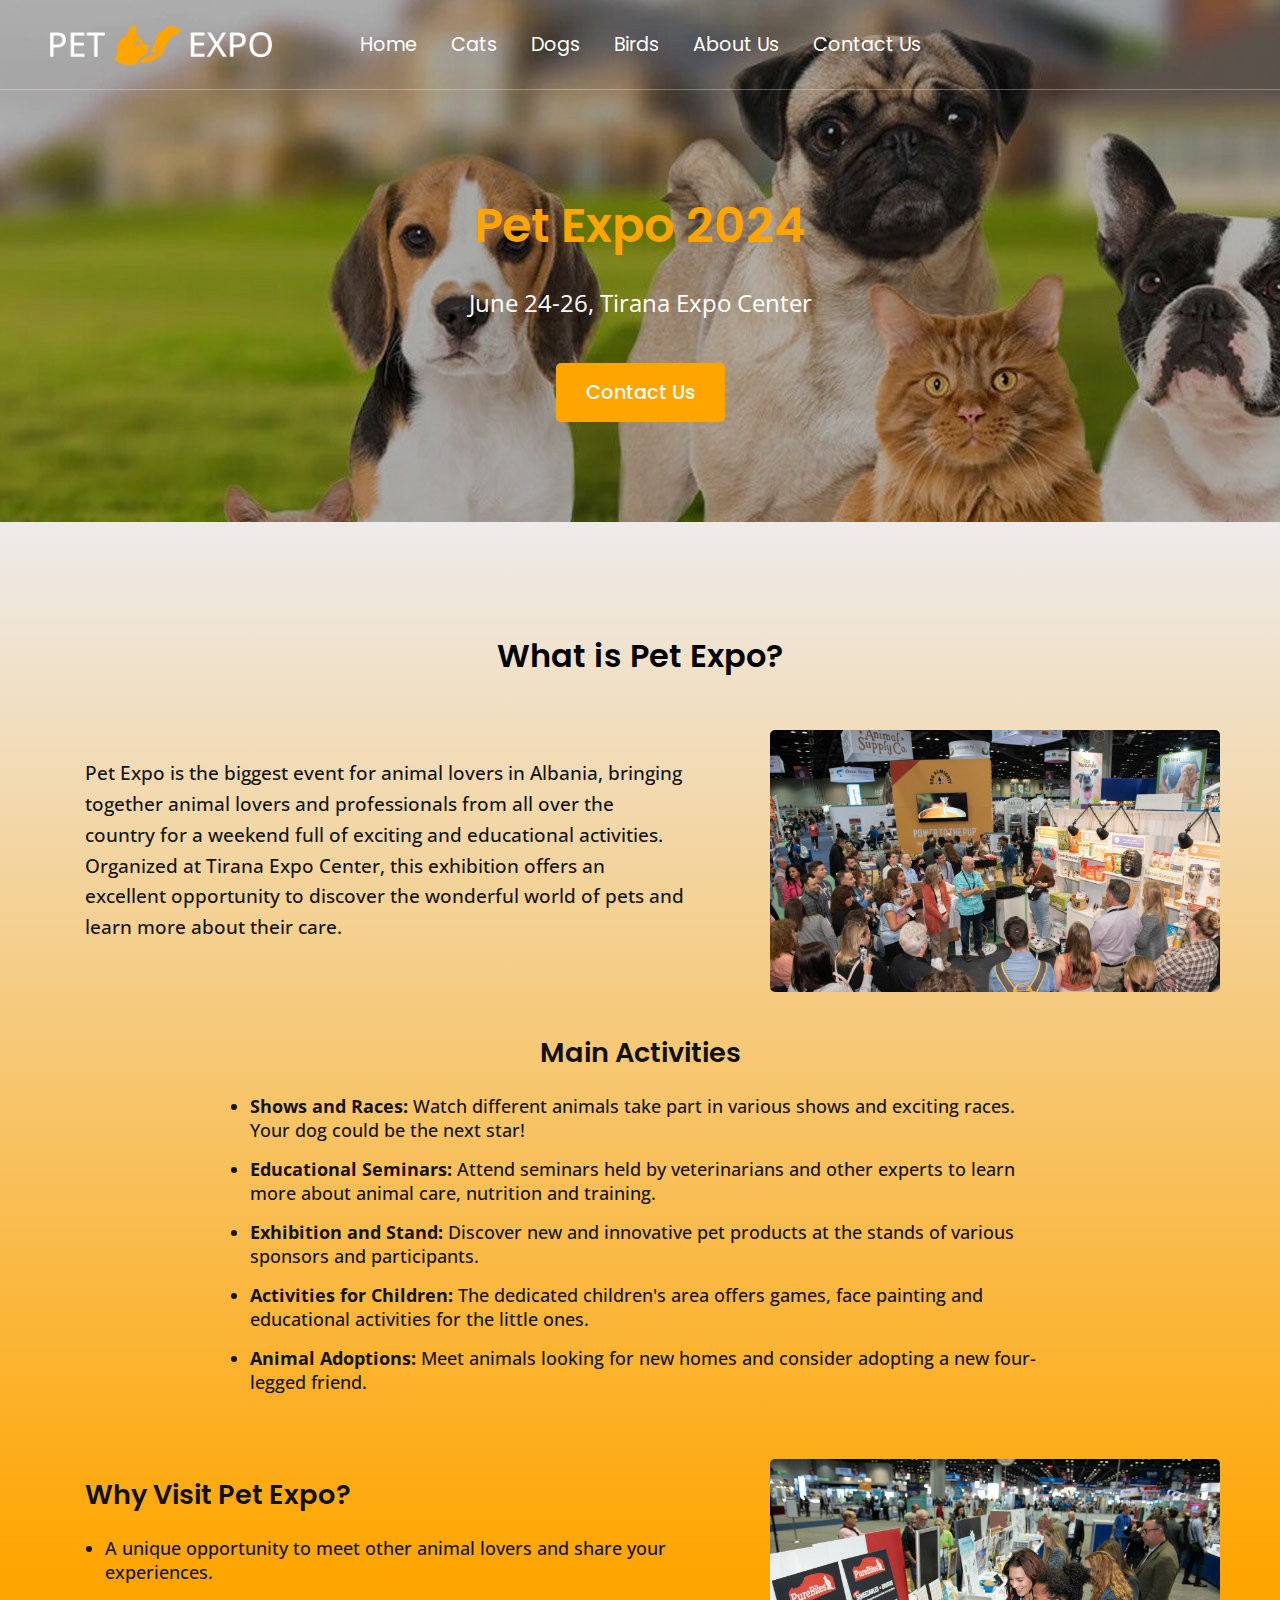
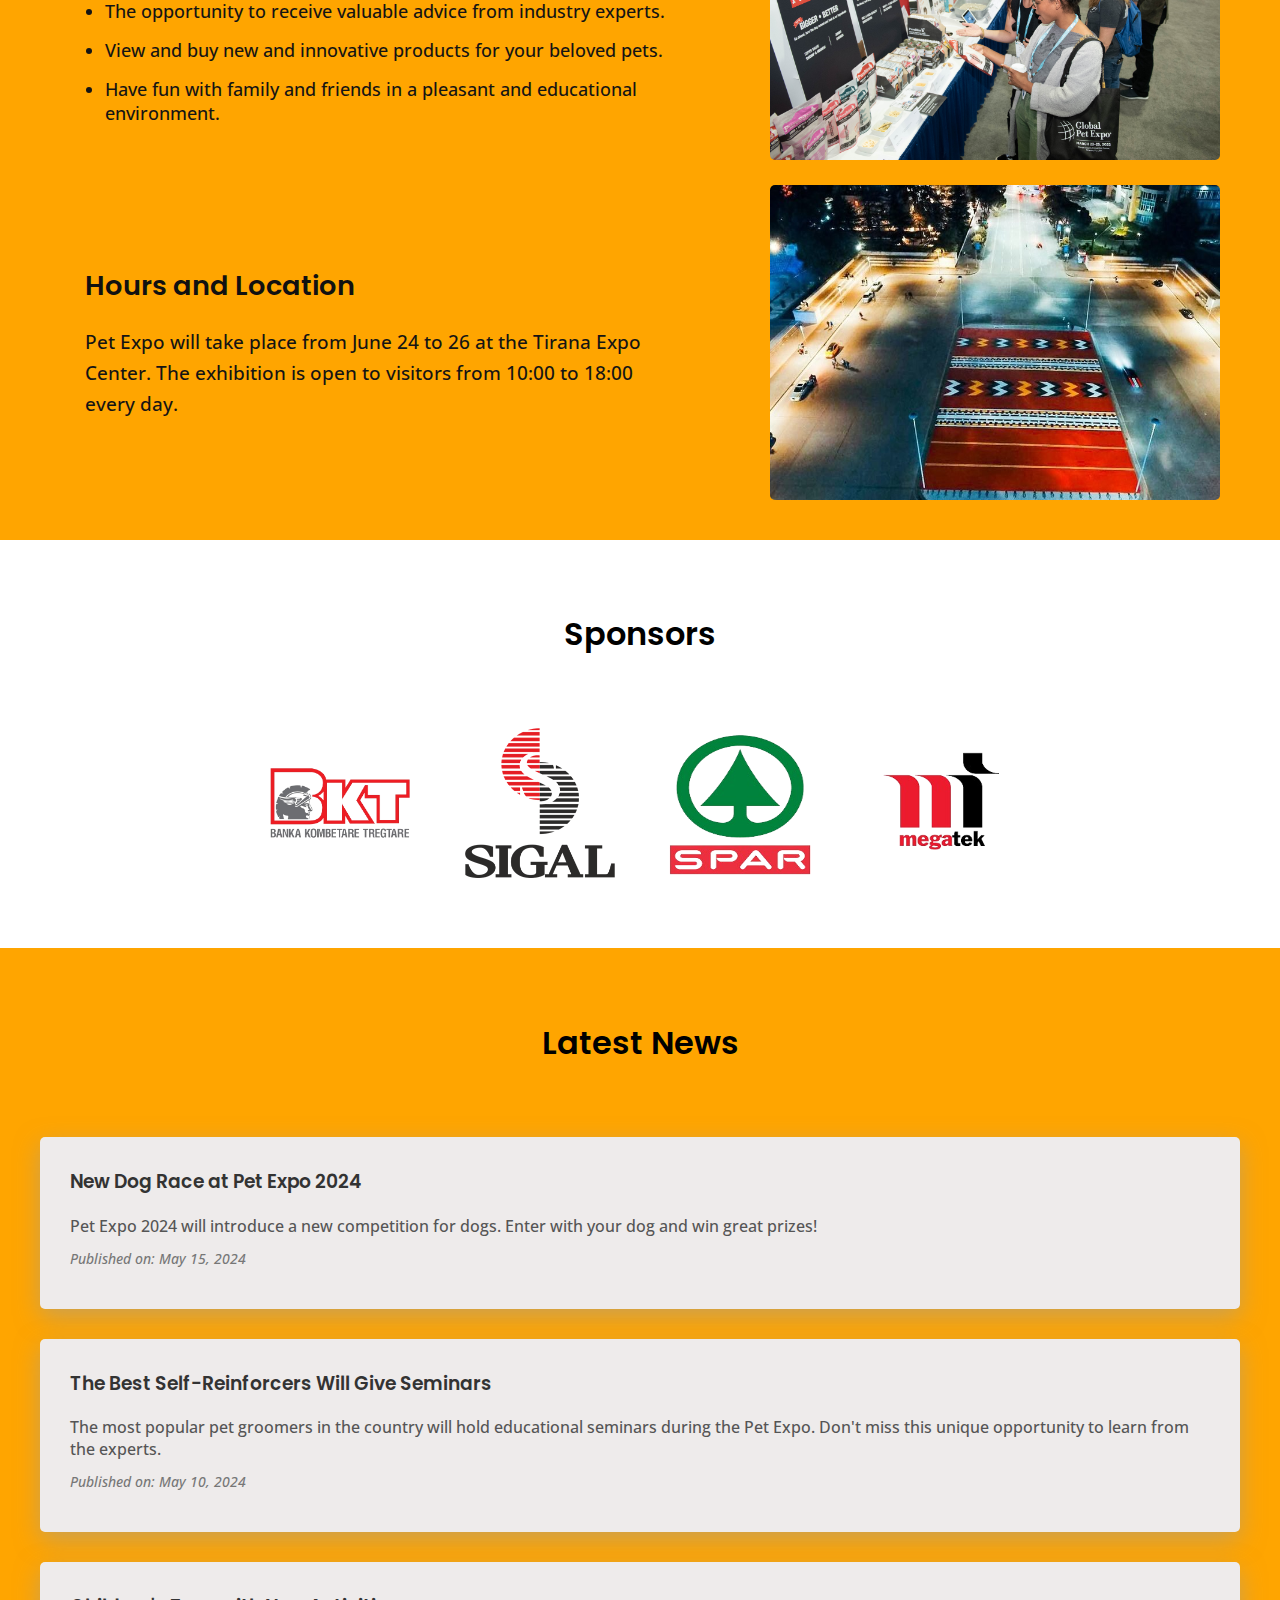
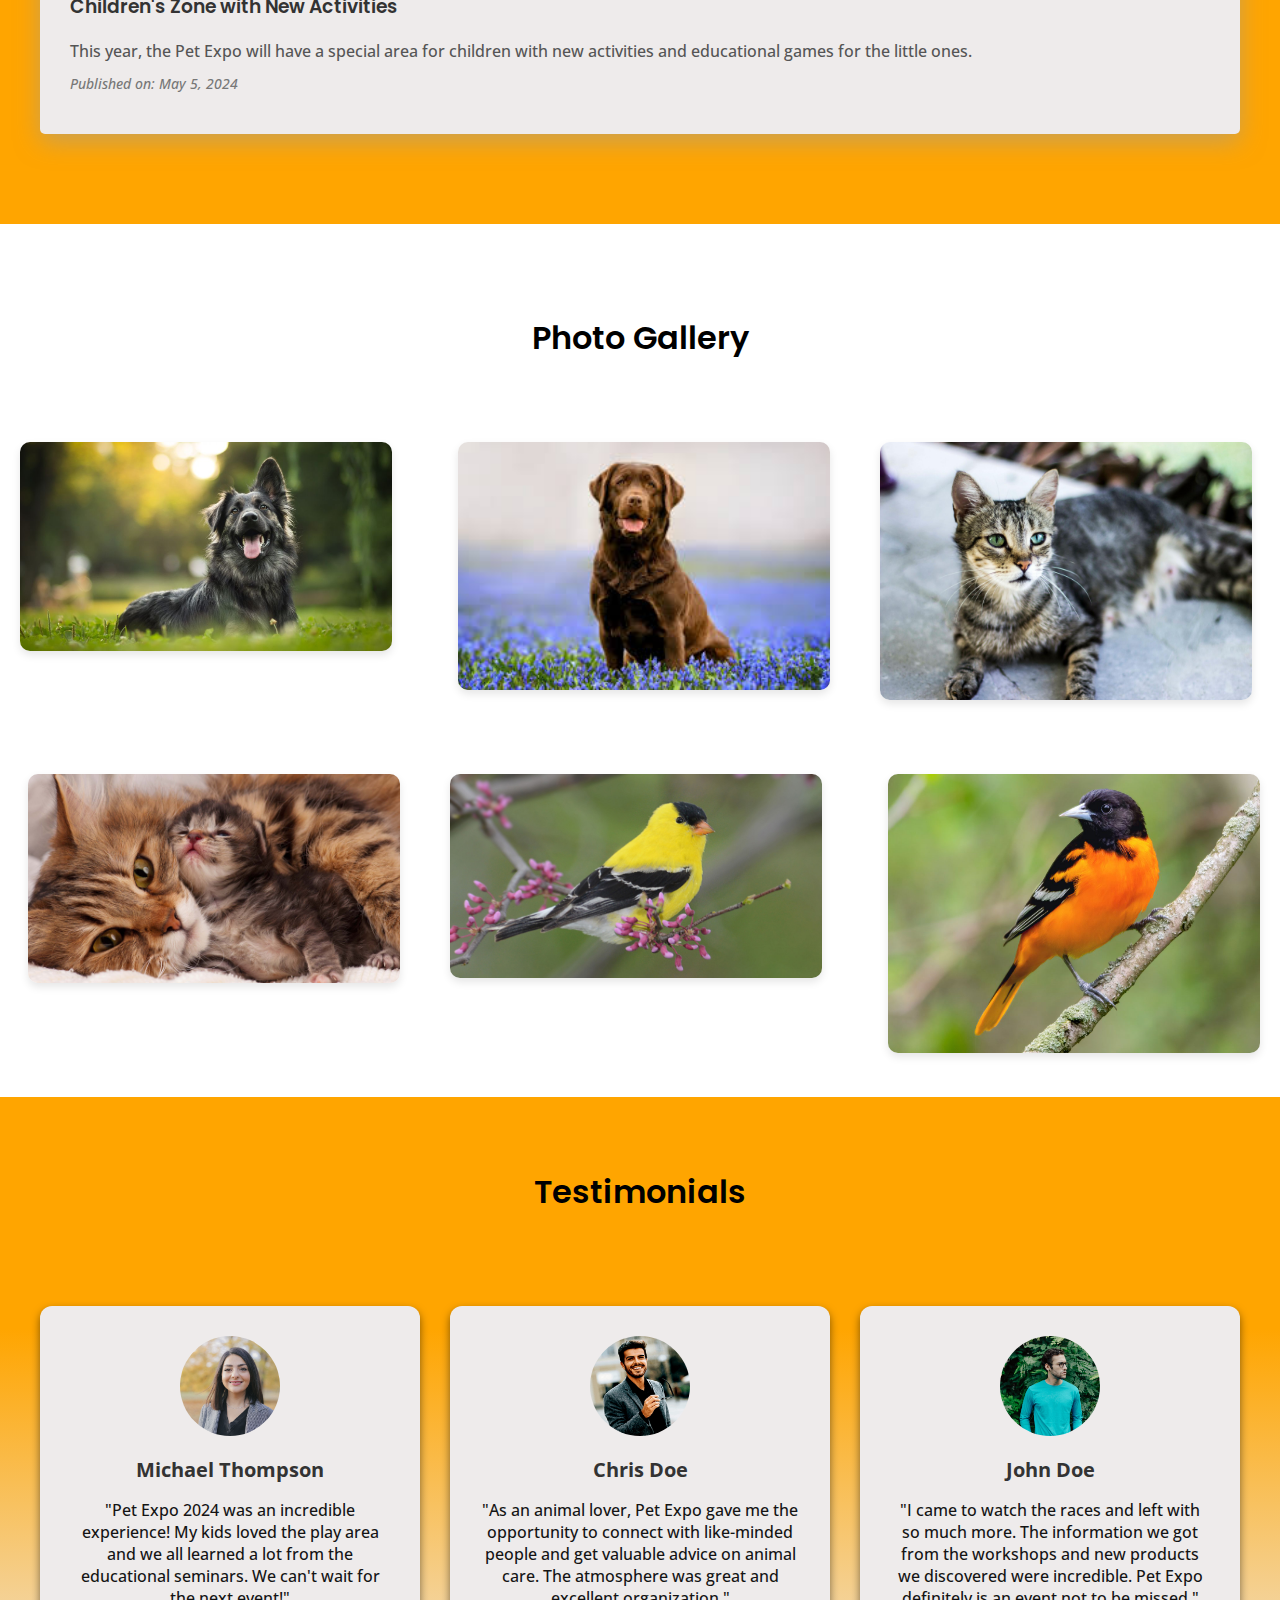
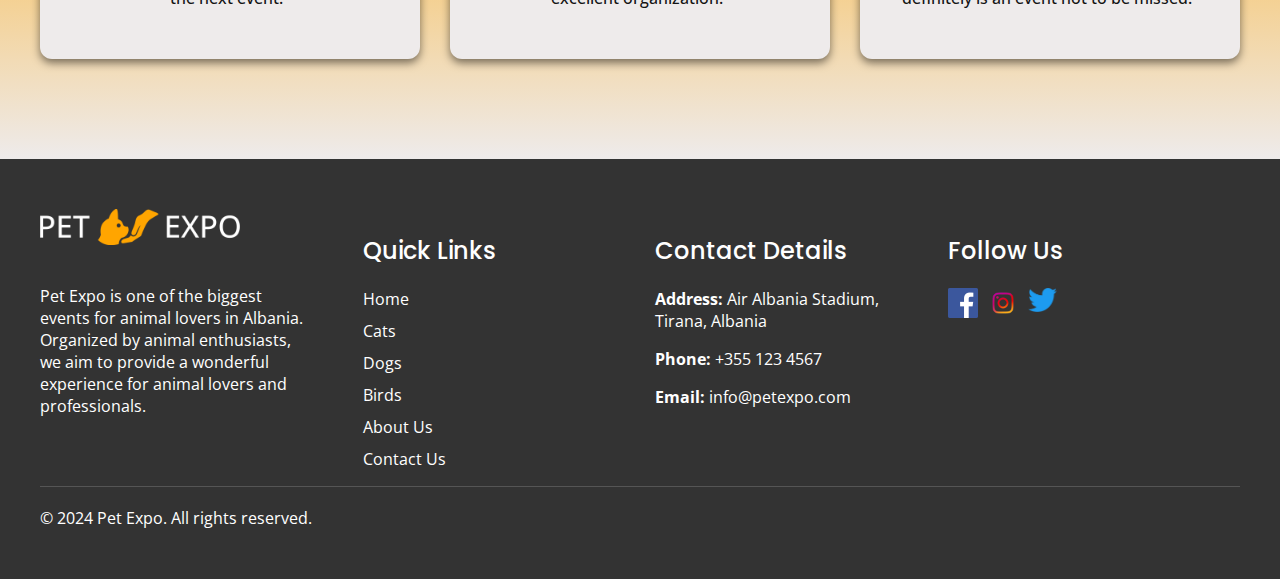
<file: Projekt Euxhes_Fetahu/index.html>
<!DOCTYPE html>
<html lang="en">
<head>
    <meta charset="UTF-8">
    <meta name="viewport" content="width=device-width, initial-scale=1.0">
    <title>Pet Expo 2024</title>
    <link rel="stylesheet" href="styles.css">

    <link rel="preconnect" href="https://fonts.googleapis.com">
<link rel="preconnect" href="https://fonts.gstatic.com" crossorigin>
<link href="https://fonts.googleapis.com/css2?family=Open+Sans:ital,wght@0,300..800;1,300..800&display=swap" rel="stylesheet">

<link rel="preconnect" href="https://fonts.googleapis.com">
<link rel="preconnect" href="https://fonts.gstatic.com" crossorigin>
<link href="https://fonts.googleapis.com/css2?family=Open+Sans:ital,wght@0,300..800;1,300..800&family=Poppins:ital,wght@0,100;0,200;0,300;0,400;0,500;0,600;0,700;0,800;0,900;1,100;1,200;1,300;1,400;1,500;1,600;1,700;1,800;1,900&display=swap" rel="stylesheet">
</head>
<body>
    <header>
      <div class="hija">
        <nav>
            <img src="images\logo.png" alt="Pet Expo Logo" class="logo">
            <ul>
                <li><a href="index.html">Home</a></li>
                <li><a href="cats.html">Cats</a></li>
                <li><a href="dogs.html">Dogs</a></li>
                <li><a href="birds.html">Birds</a></li>
                <li><a href="about us.html">About Us</a></li>
                <li><a href="contact us.html">Contact Us</a></li>
            </ul>
        </nav>
        <div class="banner">
            <h1>Pet Expo 2024</h1>
            <p>June 24-26, Tirana Expo Center</p>
            <a href="contact us.html" class="cta-button">Contact Us</a>
        </div>
      </div>
    </header>
  
    <main id="home">
        <section class="about" id="about">
            <h2>What is Pet Expo?</h2>
            <div class="content">
                <div class="text">
                    <p>Pet Expo is the biggest event for animal lovers in Albania, bringing together animal lovers and professionals 
                        from all over the country for a weekend full of exciting and educational activities. 
                        Organized at Tirana Expo Center, this exhibition offers an excellent opportunity 
                        to discover the wonderful world of pets and learn more about their care.</p>
                </div>
                <img src="images\pet expo.jpg" alt="Pet Expo Image">
            </div>
        
            <h3>Main Activities</h3>
            <ul>
                <li><strong>Shows and Races:</strong> Watch different animals take part in various shows and exciting races. Your dog could be the next star!</li>
                <li><strong>Educational Seminars:</strong> Attend seminars held by veterinarians and other experts to learn more about animal care, nutrition and training.</li>
                <li><strong>Exhibition and Stand:</strong> Discover new and innovative pet products at the stands of various sponsors and participants.</li>
                <li><strong>Activities for Children:</strong> The dedicated children's area offers games, face painting and educational activities for the little ones.</li>
                <li><strong>Animal Adoptions:</strong> Meet animals looking for new homes and consider adopting a new four-legged friend.</li>
            </ul>
            
            <div class="content">
                <div class="text">
                    <h3>Why Visit Pet Expo?</h3>
                    <ul>
                        <li>A unique opportunity to meet other animal lovers and share your experiences.</li>
                        <li>The opportunity to receive valuable advice from industry experts.</li>
                        <li>View and buy new and innovative products for your beloved pets.</li>
                        <li>Have fun with family and friends in a pleasant and educational environment.</li>
                    </ul>
                </div>
                <img src="images\pet expo visit.jpg" alt="Pet Expo Image">
            </div>
        
            <div class="content">
                <div class="text">
                    <h3>Hours and Location</h3>
                    <p>Pet Expo will take place from June 24 to 26 at the Tirana Expo Center. The exhibition is open to visitors from 10:00 to 18:00 every day.</p>
                </div>
                <img src="images\vendodhja.jpg" alt="Pet Expo Image">
            </div>
        </section>
        
    
        <section class="sponsors">
            <h2>Sponsors</h2>
            <div class="sponsor-logos">
                <img src="images\bkt.png" alt="Sponsor 1">
                <img src="images\sigal.png" alt="Sponsor 2">
                <img src="images\spar.png" alt="Sponsor 3">
                <img src="images\megatek.png" alt="Sponsor 4">
              </div>
            </div>
        </section>
        <section class="news">
          <h2>Latest News</h2>
          <ul>
              <li>
                  <h3>New Dog Race at Pet Expo 2024</h3>
                  <p>Pet Expo 2024 will introduce a new competition for dogs. Enter with your dog and win great prizes!</p>
                  <p><em>Published on: May 15, 2024</em></p>
              </li>
              <li>
                  <h3>The Best Self-Reinforcers Will Give Seminars</h3>
                  <p>The most popular pet groomers in the country will hold educational seminars during the Pet Expo. Don't miss this unique opportunity to learn from the experts.</p>
                  <p><em>Published on: May 10, 2024</em></p>
              </li>
              <li>
                  <h3>Children's Zone with New Activities</h3>
                  <p>This year, the Pet Expo will have a special area for children with new activities and educational games for the little ones.</p>
                  <p><em>Published on: May 5, 2024</em></p>
              </li>
          </ul>
      </section>

      <section class="gallery">
        <h2>Photo Gallery</h2>
        <div class="photos">
          <div class="photo-container">
            <img src="images\dogs.jpg" alt="Foto 1">
          </div>
          <div class="photo-container">
            <img src="images\dogs2.jpeg" alt="Foto 2">
          </div>
          <div class="photo-container">
            <img src="images\cats.jpg" alt="Foto 3">
          </div>
          <div class="photo-container">
            <img src="images\cats2.jpg" alt="Foto 4">
          </div>
          <div class="photo-container">
            <img src="images\birds.jpg" alt="Foto 5">
          </div>
          <div class="photo-container">
            <img src="images\birds2.jpg" alt="Foto 6">
          </div>
        </div>
      </section>
      
      
        <section class="testimonials">
            <h2>Testimonials</h2>
            <div class="testimonial-grid">
                        <div class="testimonial-container">
                            <div class="testimonial-avatar">
                                <img src="images\people1.jpg" alt="User Avatar">
                            </div>
                            <div class="testimonial-text">
                                <p class="testimonial-name">Michael Thompson</p>
                <p>"Pet Expo 2024 was an incredible experience! My kids loved the play area and
                    we all learned a lot from the educational seminars. We can't wait for the next event!"</p>
                            </div>
                        </div>
                        <div class="testimonial-container">
                            <div class="testimonial-avatar">
                                <img src="images\people2.jpg" alt="User Avatar">
                            </div>
                            <div class="testimonial-text">
                                <p class="testimonial-name">Chris Doe</p>
                                <p>"As an animal lover, Pet Expo gave me the opportunity to connect with like-minded people and
                                    get valuable advice on animal care. The atmosphere was great
                                    and excellent organization."</p>
                            </div>
                        </div>
                        <div class="testimonial-container">
                            <div class="testimonial-avatar">
                                <img src="images\people3.jpg" alt="User Avatar">
                            </div>
                            <div class="testimonial-text">
                                <p class="testimonial-name">John Doe</p>
                <p>"I came to watch the races and left with so much more. The information we got from
                    the workshops and new products we discovered were incredible. Pet Expo definitely is
                    an event not to be missed."</p>
                            </div>
                        </div>
                    </div>
        </section>
    </main>

    <footer id="footer">
        <div class="container">
            <div class="footer-top">
                <div class="footer-logo">
                    <img src="images\logo.png" alt="Pet Expo Logo">
                    <p>Pet Expo is one of the biggest events for animal lovers in Albania. 
                        Organized by animal enthusiasts, we aim to provide a wonderful experience for animal lovers and professionals.</p>
                </div>
                <div class="footer-links">
                    <h3>Quick Links</h3>
                    <ul>
                        <li><a href="index.html">Home</a></li>
                        <li><a href="cats.html">Cats</a></li>
                        <li><a href="dogs.html">Dogs</a></li>
                        <li><a href="birds.html">Birds</a></li>
                        <li><a href="about us.html">About Us</a></li>
                        <li><a href="contact us.html">Contact Us</a></li>
                    </ul>
                </div>
                <div class="footer-contact">
                    <h3>Contact Details</h3>
                    <p><strong>Address:</strong> Air Albania Stadium, Tirana, Albania</p>
                    <p><strong>Phone:</strong> +355 123 4567</p>
                    <p><strong>Email:</strong> info@petexpo.com</p>
                </div>
                <div class="footer-social">
                    <h3>Follow Us</h3>
                    <div class="social-icons">
                        <a href="https://facebook.com"><img src="images\facebook logo.png" alt="Facebook"></a>
                        <a href="https://instagram.com"><img src="images\instagram logo.png" alt="Instagram"></a>
                        <a href="https://twitter.com"><img src="images\twitter logo.png" alt="Twitter"></a>
                    </div>
                </div>
            </div>
            <div class="footer-bottom">
                <p>&copy; 2024 Pet Expo. All rights reserved.</p>
            </div>
        </div>
    </footer>
    
    
    
</body>
</html>
</file>
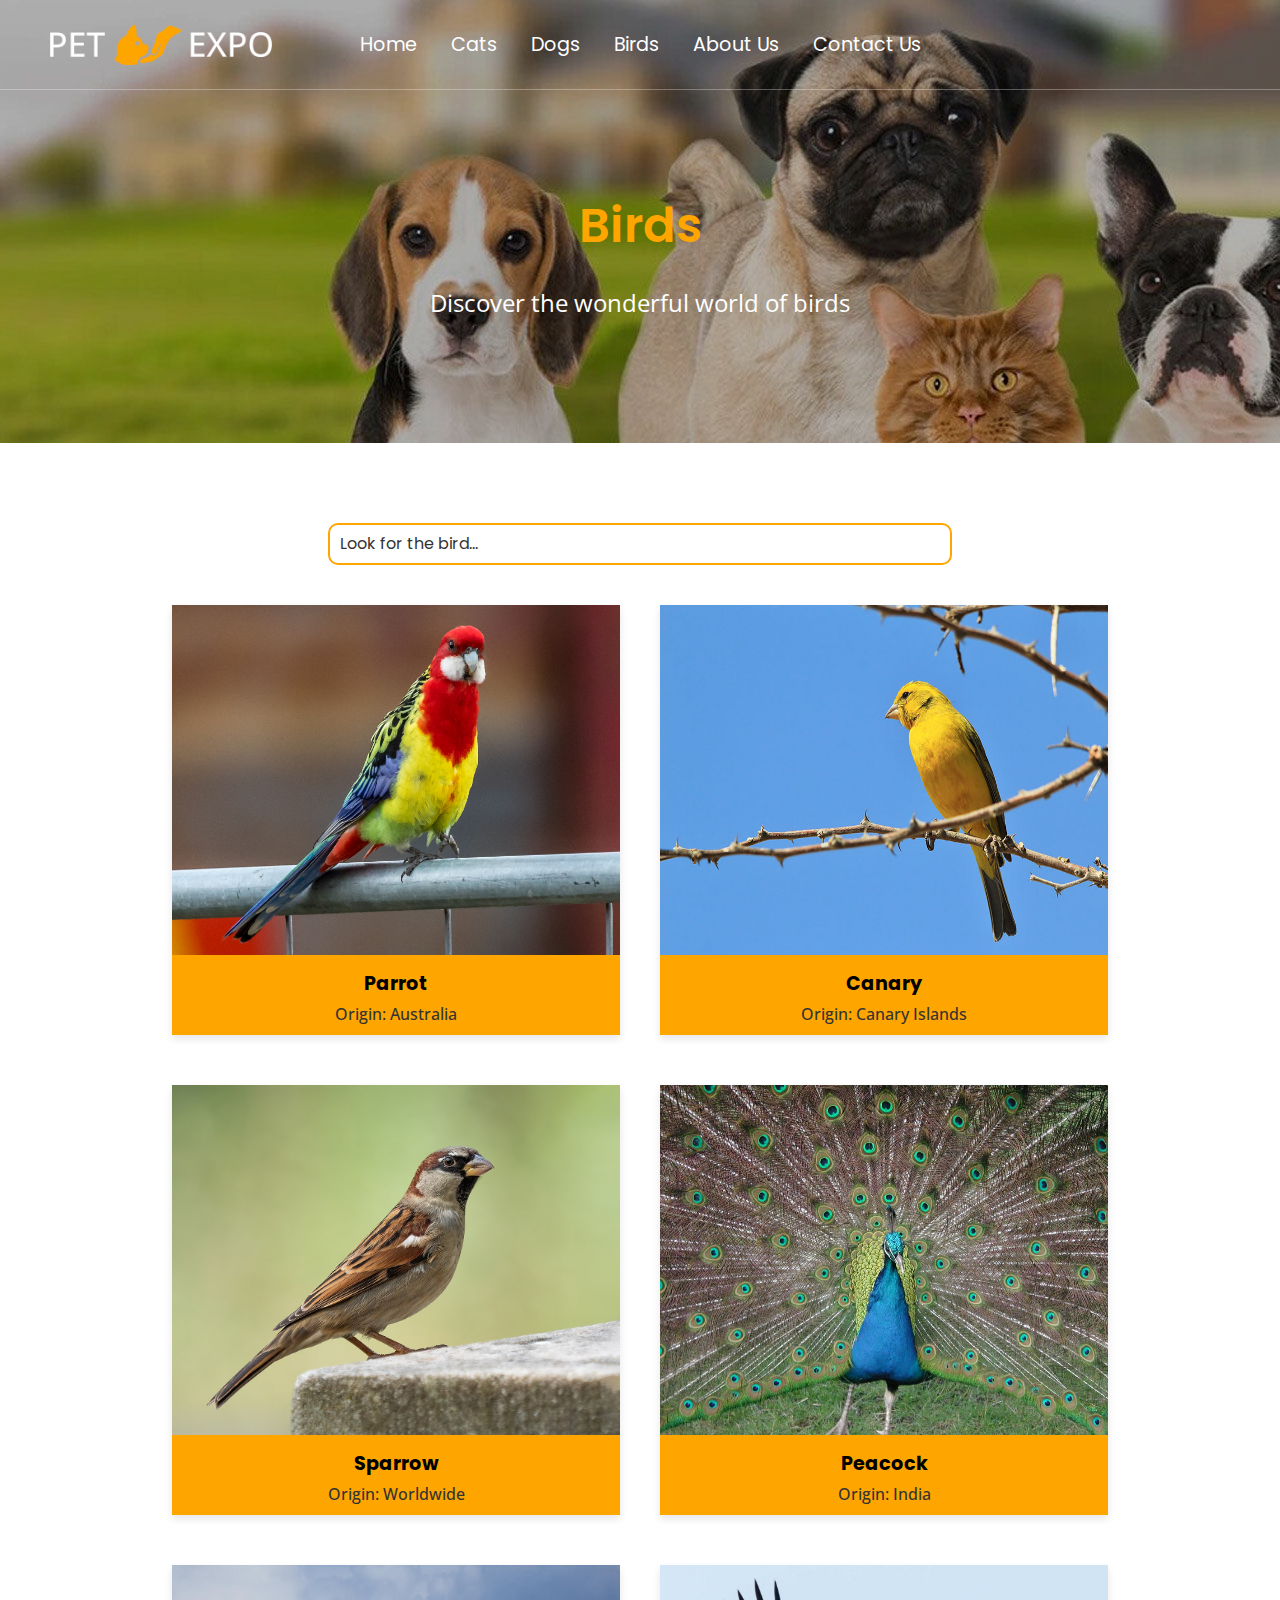
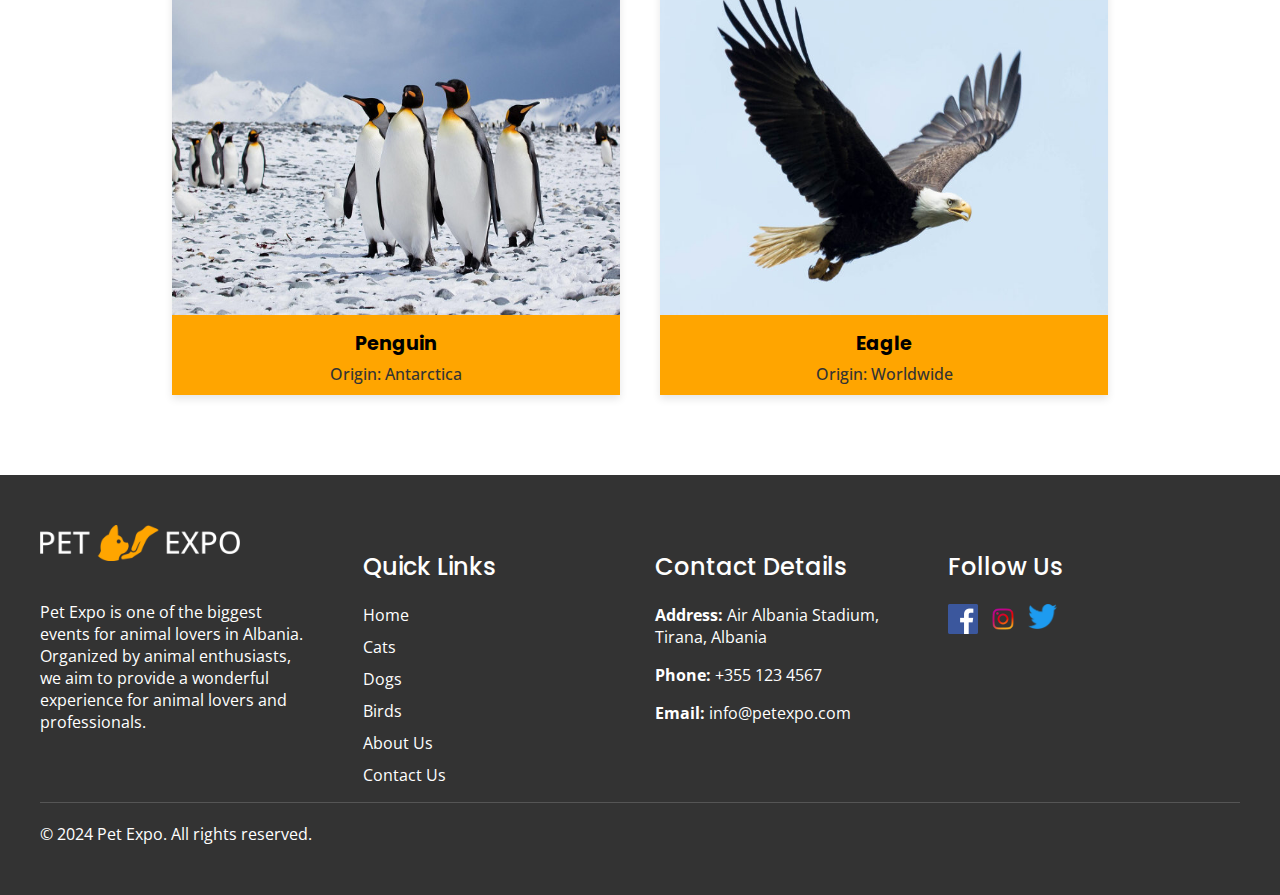
<file: Projekt Euxhes_Fetahu/birds.html>
<!DOCTYPE html>
<html lang="en">
<head>
    <meta charset="UTF-8">
    <meta name="viewport" content="width=device-width, initial-scale=1.0">
    <title>Birds Gallery</title>
    <link rel="stylesheet" href="styles.css">

    <link rel="preconnect" href="https://fonts.googleapis.com">
    <link rel="preconnect" href="https://fonts.gstatic.com" crossorigin>
    <link href="https://fonts.googleapis.com/css2?family=Open+Sans:ital,wght@0,300..800;1,300..800&display=swap" rel="stylesheet">
    
    <link rel="preconnect" href="https://fonts.googleapis.com">
    <link rel="preconnect" href="https://fonts.gstatic.com" crossorigin>
    <link href="https://fonts.googleapis.com/css2?family=Open+Sans:ital,wght@0,300..800;1,300..800&family=Poppins:ital,wght@0,100;0,200;0,300;0,400;0,500;0,600;0,700;0,800;0,900&display=swap" rel="stylesheet">
</head>
<body>
    <header>
        <div class="hija">
          <nav>
              <img src="images\logo.png" alt="Pet Expo Logo" class="logo">
              <ul>
                  <li><a href="index.html">Home</a></li>
                  <li><a href="cats.html">Cats</a></li>
                  <li><a href="dogs.html">Dogs</a></li>
                  <li><a href="birds.html">Birds</a></li>
                  <li><a href="about us.html">About Us</a></li>
                  <li><a href="contact us.html">Contact Us</a></li>
              </ul>
          </nav>
          <div class="banner">
              <h1>Birds</h1>
              <p>Discover the wonderful world of birds</p>
          </div>
        </div>
      </header>

      <section id="birdsGallery" class="bird-gallery-section">
        <input type="text" id="birdSearch" placeholder="Look for the bird...">
        <div id="birdCardsContainer" class="bird-cards-container">
            <div class="bird-card" data-id="1" data-name="Parrot" data-origin="Australia" data-temperament="Intelligent, Sociable" data-colors="Green, Blue, Red" data-description="Parrots are known for their intelligence and ability to mimic human speech.">
                <img src="images\parrot bird.jpg" alt="Parrot">
                <h3>Parrot</h3>
                <p>Origin: Australia</p>
            </div>
            <div class="bird-card" data-id="2" data-name="Canary" data-origin="Canary Islands" data-temperament="Singing, Active" data-colors="Yellow, Orange" data-description="Canaries are small songbirds known for their vibrant colors and melodious singing.">
                <img src="images\canary bird.jpg" alt="Canary">
                <h3>Canary</h3>
                <p>Origin: Canary Islands</p>
            </div>
            <div class="bird-card" data-id="3" data-name="Sparrow" data-origin="Worldwide" data-temperament="Social, Hardy" data-colors="Brown, White" data-description="Sparrows are small, social birds found in many parts of the world.">
                <img src="images\sparrow bird.jpg" alt="Sparrow">
                <h3>Sparrow</h3>
                <p>Origin: Worldwide</p>
            </div>
            <div class="bird-card" data-id="4" data-name="Peacock" data-origin="India" data-temperament="Majestic, Vibrant" data-colors="Blue, Green" data-description="Peacocks are large, colorful birds known for their iridescent tail feathers.">
                <img src="images\peacock bird.jpg" alt="Peacock">
                <h3>Peacock</h3>
                <p>Origin: India</p>
            </div>
            <div class="bird-card" data-id="5" data-name="Penguin" data-origin="Antarctica" data-temperament="Playful, Social" data-colors="Black, White" data-description="Penguins are flightless birds known for their distinctive black and white coloring and playful nature.">
                <img src="images\penguin bird.jpg" alt="Penguin">
                <h3>Penguin</h3>
                <p>Origin: Antarctica</p>
            </div>
            <div class="bird-card" data-id="6" data-name="Eagle" data-origin="Worldwide" data-temperament="Powerful, Regal" data-colors="Brown, White" data-description="Eagles are large birds of prey known for their powerful build and keen eyesight.">
                <img src="images\eagle bird.jpg" alt="Eagle">
                <h3>Eagle</h3>
                <p>Origin: Worldwide</p>
            </div>
        </div>
    </section>

    <div id="birdPopup" class="bird-popup">
        <div class="bird-popup-content">
            <span id="birdPopupClose" class="bird-popup-close">&times;</span>
            <h2 id="birdPopupName"></h2>
            <p id="birdPopupId"><strong>ID:</strong> </p>
            <p id="birdPopupOrigin"><strong>Origin</strong> </p>
            <p id="birdPopupTemperament"><strong>Temperament:</strong> </p>
            <p id="birdPopupColors"><strong>Colors:</strong> </p>
            <p id="birdPopupDescription"><strong>Description:</strong> </p>
        </div>
    </div>

    <footer id="footer">
        <div class="container">
            <div class="footer-top">
                <div class="footer-logo">
                    <img src="images\logo.png" alt="Pet Expo Logo">
                    <p>Pet Expo is one of the biggest events for animal lovers in Albania. 
                        Organized by animal enthusiasts, we aim to provide a wonderful experience for animal lovers and professionals.</p>
                </div>
                <div class="footer-links">
                    <h3>Quick Links</h3>
                    <ul>
                        <li><a href="index.html">Home</a></li>
                        <li><a href="cats.html">Cats</a></li>
                        <li><a href="dogs.html">Dogs</a></li>
                        <li><a href="birds.html">Birds</a></li>
                        <li><a href="about us.html">About Us</a></li>
                        <li><a href="contact us.html">Contact Us</a></li>
                    </ul>
                </div>
                <div class="footer-contact">
                    <h3>Contact Details</h3>
                    <p><strong>Address:</strong> Air Albania Stadium, Tirana, Albania</p>
                    <p><strong>Phone:</strong> +355 123 4567</p>
                    <p><strong>Email:</strong> info@petexpo.com</p>
                </div>
                <div class="footer-social">
                    <h3>Follow Us</h3>
                    <div class="social-icons">
                        <a href="https://facebook.com"><img src="images\facebook logo.png" alt="Facebook"></a>
                        <a href="https://instagram.com"><img src="images\instagram logo.png" alt="Instagram"></a>
                        <a href="https://twitter.com"><img src="images\twitter logo.png" alt="Twitter"></a>
                    </div>
                </div>
            </div>
            <div class="footer-bottom">
                <p>&copy; 2024 Pet Expo. All rights reserved.</p>
            </div>
        </div>
    </footer>

    <script src="birds.js"></script>
</body>
</html>
</file>
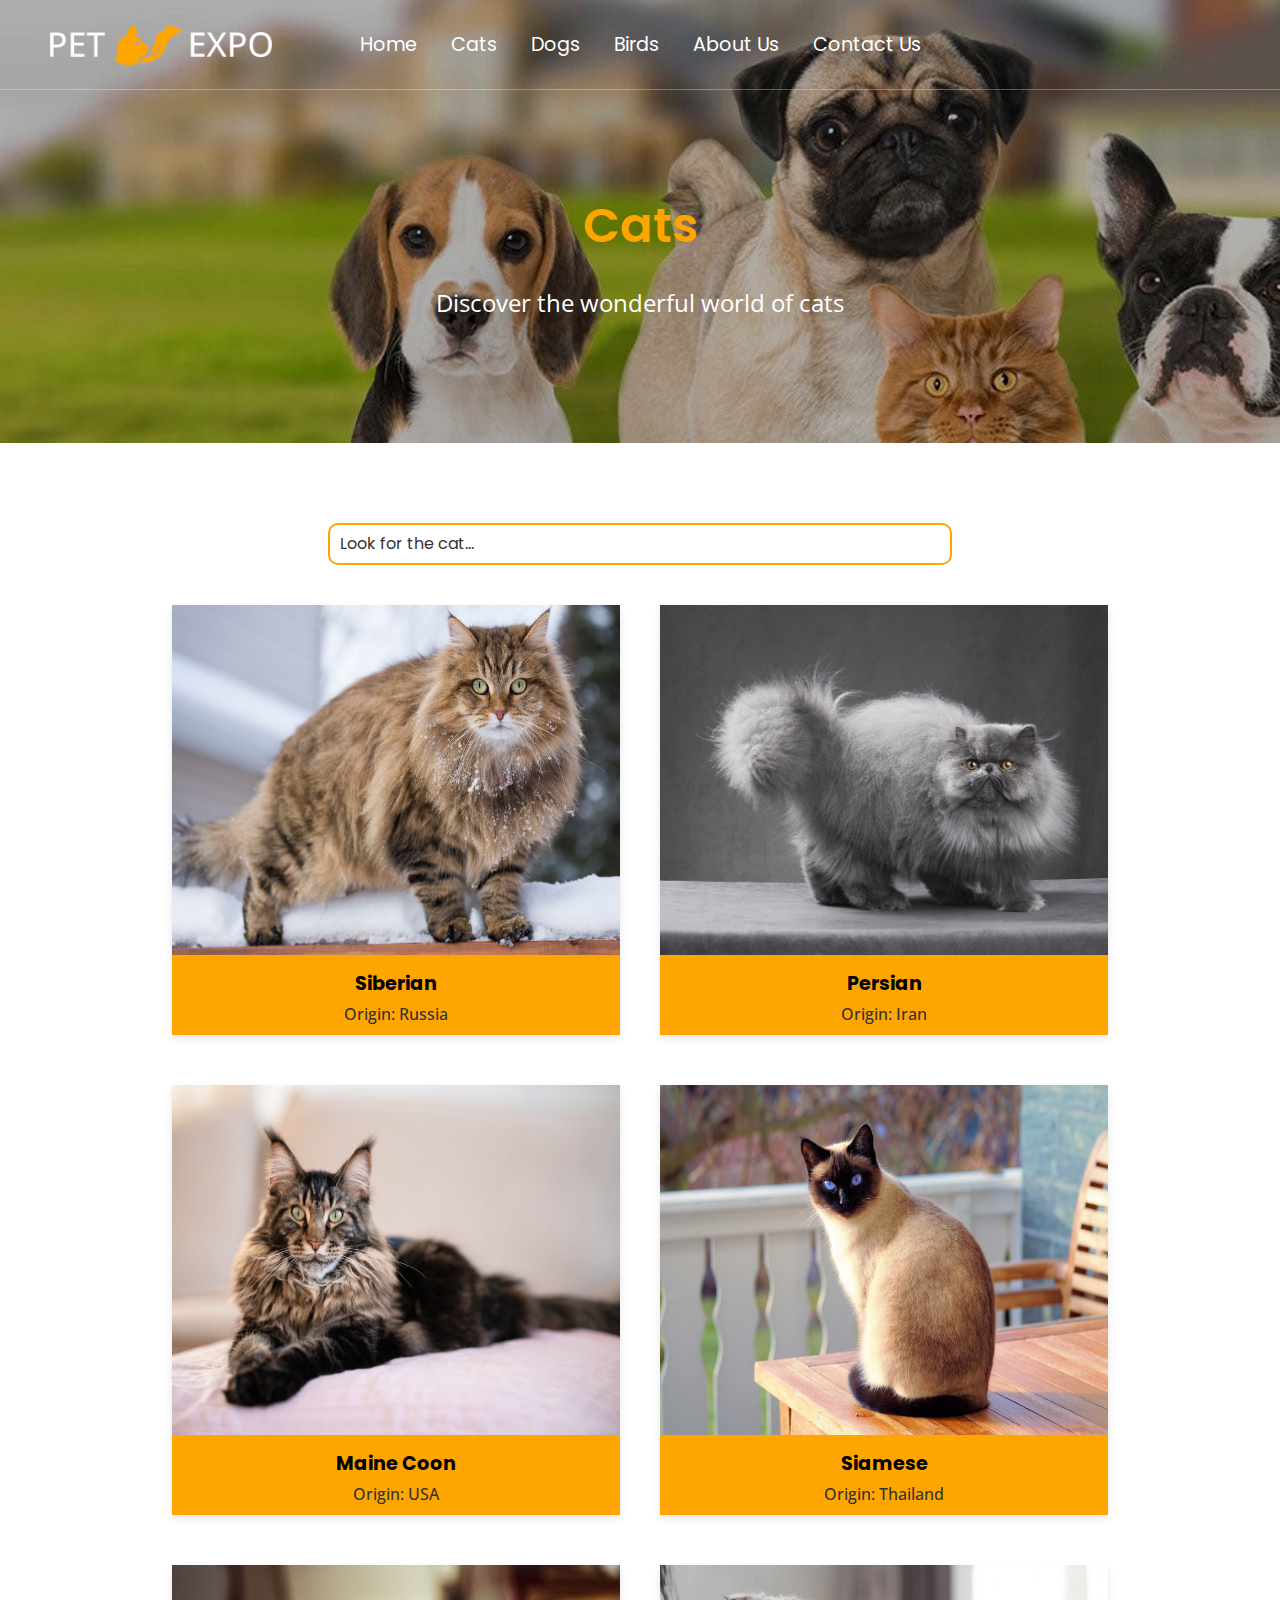
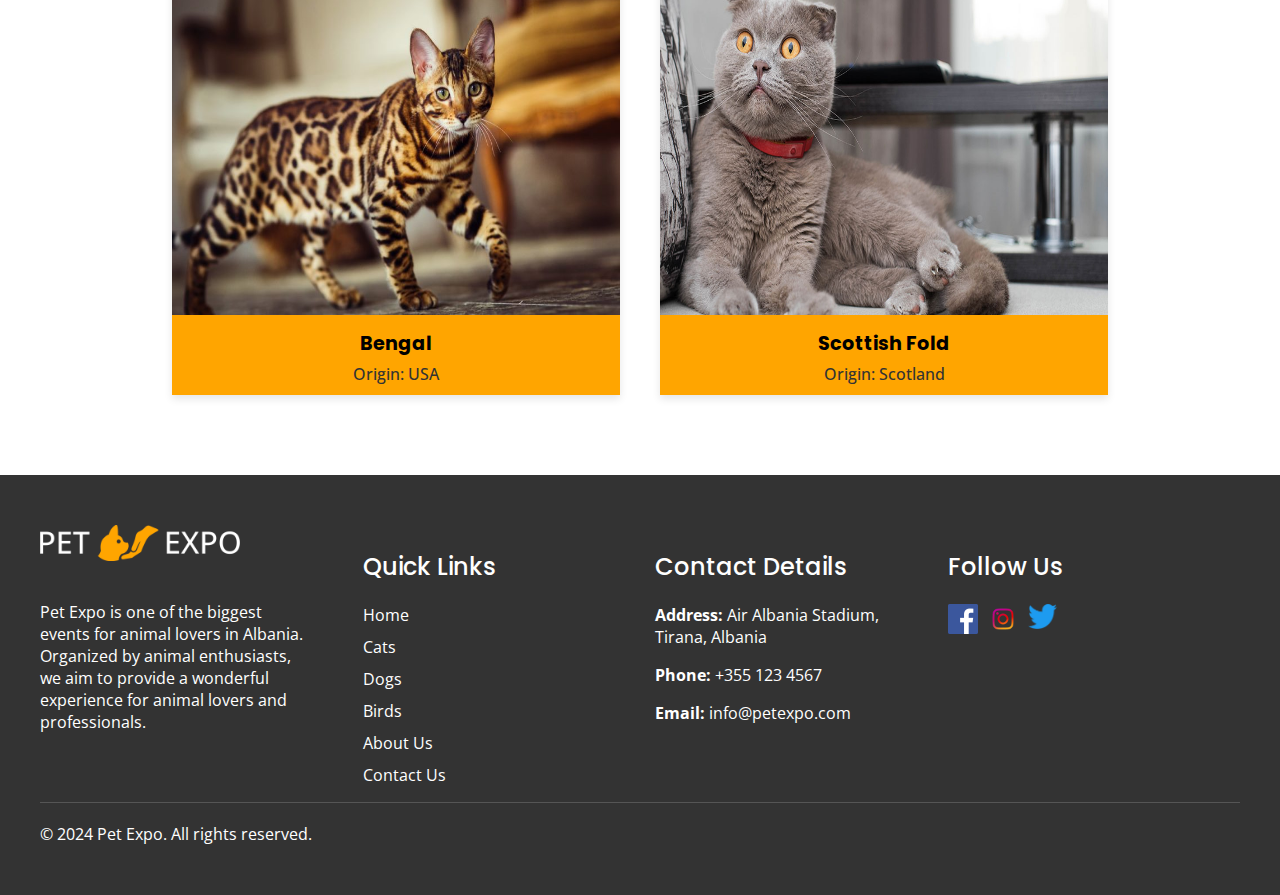
<file: Projekt Euxhes_Fetahu/cats.html>
<!DOCTYPE html>
<html lang="en">
<head>
    <meta charset="UTF-8">
    <meta name="viewport" content="width=device-width, initial-scale=1.0">
    <title>Cats Gallery</title>
    <link rel="stylesheet" href="styles.css">

    <link rel="preconnect" href="https://fonts.googleapis.com">
    <link rel="preconnect" href="https://fonts.gstatic.com" crossorigin>
    <link href="https://fonts.googleapis.com/css2?family=Open+Sans:ital,wght@0,300..800;1,300..800&display=swap" rel="stylesheet">
    
    <link rel="preconnect" href="https://fonts.googleapis.com">
    <link rel="preconnect" href="https://fonts.gstatic.com" crossorigin>
    <link href="https://fonts.googleapis.com/css2?family=Open+Sans:ital,wght@0,300..800;1,300..800&family=Poppins:ital,wght@0,100;0,200;0,300;0,400;0,500;0,600;0,700;0,800;0,900;1,100;1,200;1,300;1,400;1,500;1,600;1,700;1,800;1,900&display=swap" rel="stylesheet">
</head>
<body>
    <header>
        <div class="hija">
          <nav>
              <img src="images\logo.png" alt="Pet Expo Logo" class="logo">
              <ul>
                  <li><a href="index.html">Home</a></li>
                  <li><a href="cats.html">Cats</a></li>
                  <li><a href="dogs.html">Dogs</a></li>
                  <li><a href="birds.html">Birds</a></li>
                  <li><a href="about us.html">About Us</a></li>
                  <li><a href="contact us.html">Contact Us</a></li>
              </ul>
          </nav>
          <div class="banner">
              <h1>Cats</h1>
              <p>Discover the wonderful world of cats</p>
          </div>
        </div>
      </header>

    <main>
        <section class="cat-gallery">
            <input type="text" id="search-bar" placeholder="Look for the cat...">

            <div class="cat-photos">
                <div class="cat-photo-container" data-id="1" data-name="Siberian" data-origin="Russia" data-temperament="Playful, Affectionate" data-colors="White, Black, Brown" data-description="The Siberian cat is known for its friendly nature and thick fur.">
                    <img src="images\siberian cat.jpg" alt="Siberian Cat">
                    <h3>Siberian</h3>
                    <p>Origin: Russia</p>
                </div>
                <div class="cat-photo-container" data-id="2" data-name="Persian" data-origin="Iran" data-temperament="Calm, Affectionate" data-colors="White, Black, Cream" data-description="The Persian cat is a calm and affectionate breed with a distinct flat face.">
                    <img src="images\persian cat.jpg" alt="Persian Cat">
                    <h3>Persian</h3>
                    <p>Origin: Iran</p>
                </div>
                <div class="cat-photo-container" data-id="3" data-name="Maine Coon" data-origin="USA" data-temperament="Gentle, Playful" data-colors="Brown, Black, White" data-description="The Maine Coon is one of the largest domesticated cat breeds.">
                    <img src="images\maine coon cat.jpg" alt="Maine Coon">
                    <h3>Maine Coon</h3>
                    <p>Origin: USA</p>
                </div>
                <div class="cat-photo-container" data-id="4" data-name="Siamese" data-origin="Thailand" data-temperament="Vocal, Affectionate" data-colors="Cream, Brown, Blue" data-description="The Siamese cat is known for its striking blue eyes and vocal nature.">
                    <img src="images\siamese cat.jpg" alt="Siamese Cat">
                    <h3>Siamese</h3>
                    <p>Origin: Thailand</p>
                </div>
                <div class="cat-photo-container" data-id="5" data-name="Bengal" data-origin="USA" data-temperament="Active, Curious" data-colors="Orange, Black" data-description="The Bengal cat is known for its wild appearance and high energy levels.">
                    <img src="images\bengal cat.jpg" alt="Bengal Cat">
                    <h3>Bengal</h3>
                    <p>Origin: USA</p>
                </div>
                <div class="cat-photo-container" data-id="6" data-name="Scottish Fold" data-origin="Scotland" data-temperament="Calm, Friendly" data-colors="Gray, White, Black" data-description="The Scottish Fold is famous for its folded ears and calm demeanor.">
                    <img src="images\scottish fold cat.jpg" alt="Scottish Fold">
                    <h3>Scottish Fold</h3>
                    <p>Origin: Scotland</p>
                </div>
            </div>
        </section>
    </main>

    <div id="popup" class="popup">
        <div class="popup-content">
            <span class="close">&times;</span>
            <h2 id="popup-name">Name</h2>
            <p><strong>ID:</strong> <span id="popup-id"></span> </p>
            <p><strong>Origin:</strong> <span id="popup-origin"></span> </p>
            <p><strong>Temperament:</strong> <span id="popup-temperament"></span> </p>
            <p><strong>Colors:</strong> <span id="popup-colors"></span> </p>
            <p><strong>Description:</strong> <span id="popup-description"></span> </p>
        </div>
    </div>

    <footer id="footer">
        <div class="container">
            <div class="footer-top">
                <div class="footer-logo">
                    <img src="images\logo.png" alt="Pet Expo Logo">
                    <p>Pet Expo is one of the biggest events for animal lovers in Albania. 
                        Organized by animal enthusiasts, we aim to provide a wonderful experience for animal lovers and professionals.</p>
                </div>
                <div class="footer-links">
                    <h3>Quick Links</h3>
                    <ul>
                        <li><a href="index.html">Home</a></li>
                        <li><a href="cats.html">Cats</a></li>
                        <li><a href="dogs.html">Dogs</a></li>
                        <li><a href="birds.html">Birds</a></li>
                        <li><a href="about us.html">About Us</a></li>
                        <li><a href="contact us.html">Contact Us</a></li>
                    </ul>
                </div>
                <div class="footer-contact">
                    <h3>Contact Details</h3>
                    <p><strong>Address:</strong> Air Albania Stadium, Tirana, Albania</p>
                    <p><strong>Phone:</strong> +355 123 4567</p>
                    <p><strong>Email:</strong> info@petexpo.com</p>
                </div>
                <div class="footer-social">
                    <h3>Follow Us</h3>
                    <div class="social-icons">
                        <a href="https://facebook.com"><img src="images\facebook logo.png" alt="Facebook"></a>
                        <a href="https://instagram.com"><img src="images\instagram logo.png" alt="Instagram"></a>
                        <a href="https://twitter.com"><img src="images\twitter logo.png" alt="Twitter"></a>
                    </div>
                </div>
            </div>
            <div class="footer-bottom">
                <p>&copy; 2024 Pet Expo. All rights reserved.</p>
            </div>
        </div>
    </footer>
    
    

    <script src="script.js"></script>
</body>
</html>
</file>
<file: Projekt Euxhes_Fetahu/styles.css>
body {
  margin: 0;
  padding: 0;
  color: #141414;
}

h1, h2{
  font-family: "Poppins", sans-serif;
  font-weight: 600;
  font-style: normal;
  color: #000000;
}

h3{
  font-family: "Poppins", sans-serif;
  font-weight: 600;
  font-style: normal;
  color: #111111;
}


header {
  background: url('images/cover.jpg');
  color: white;
  text-align: center;
  position: relative;
}

.hija{
  background: rgba(0,0,0,0.3);
}

nav .logo{
  position: absolute;
  height: 40px;
  left: 50px;
}


nav {
  display: flex;
  align-items: center;
  justify-content: center;
  color: white;
  padding: 30px 0;
  text-align: center;
  border-bottom: 1px solid rgba(255, 255, 255, 0.3);
}

nav ul {
  list-style: none;
  margin: 0;
  padding: 0;
}

nav ul li {
  display: inline;
  margin: 0 15px;
}

nav ul li a {
  color: white;
  text-decoration: none;
  font-size: 1.2em;
  font-family: "Poppins", sans-serif;
  font-weight: 400;
  font-style: normal;
}


nav ul li a:hover {
  color: orange;
  transition: 0.5s ease;
}

.banner {
  padding: 100px 20px;
  color: #fff;
}

.banner h1 {
  font-size: 3em;
  margin: 0;
  color: orange;
}

.banner p {
  font-size: 1.5em;
  font-family: "Open Sans", sans-serif;
  font-weight: 400;
  font-style: normal;
}

.cta-button {
  background-color: orange;
  color: white;
  padding: 15px 30px;
  text-decoration: none;
  border-radius: 5px;
  display: inline-block;
  margin-top: 20px;
  font-size: 1.2em;
  font-family: "Poppins", sans-serif;
  font-weight: 500;
  font-style: normal;
}

.cta-button:hover {
  background-color: rgb(235, 152, 0);
}

main {
  margin: 0 auto;
}

section {
  text-align: center;
}

section h2 {
  margin-top: 70px;
  margin-bottom: 70px;
  font-size: 2em;
}

section p{
  font-family: "Open Sans", sans-serif;
  font-weight: 500;
  font-style: normal;
}


.about {
  text-align: center;
  padding: 40px 20px;
  background: rgb(255,165,0);
  background: linear-gradient(0deg, rgba(255,165,0,1) 0%, rgba(255,165,0,1) 35%, rgba(238,235,235,1) 100%);
}

.about h2 {
  margin-bottom: 30px;
}

.about p {
  font-size: 1.2em;
  margin-bottom: 20px;
  line-height: 1.6;
}

.about h3 {
  font-size: 1.7em;
  margin: 40px 0 20px;
}

.about ul {
  text-align: left;
  margin: 0 auto 40px;
  padding-left: 20px;
  max-width: 800px;
  font-family: "Open Sans", sans-serif;
  font-weight: 500;
  font-style: normal;
  font-size: 1.1em;
}

.about li {
  margin-bottom: 15px;
}

.about .content {
  display: flex;
  flex-wrap: wrap;
  justify-content: space-between;
  align-items: center;
  gap: 20px;
}

.about .content img {
  width: 100%;
  max-width: 450px;
  margin-top: 20px;
  margin-right: 40px;
  border-radius: 5px;
}


.about .text {
  max-width: 600px;
  margin: 0 auto;
  text-align: left;
}

.about .image-gallery {
  display: flex;
  justify-content: center;
  flex-wrap: wrap;
  gap: 20px;
  margin: 40px 0;
}

.about .image-gallery img {
  max-width: 100%;
  height: auto;
  border-radius: 10px;
  box-shadow: 0 0 10px rgba(0, 0, 0, 0.1);
}

.about .image-gallery .image-item {
  flex: 1 1 calc(33.333% - 40px);
  max-width: calc(33.333% - 40px);
}

.sponsor-logos, .photos {
  display: flex;
  justify-content: center;
  flex-wrap: wrap;
  gap: 50px;
}

.sponsor-logos img, .photos img {
  width: 150px;
  height: 150px;
}

/* news */

.news{
  padding-top: 1px;
  padding-bottom: 60px;
  margin-top: 70px;
  background: #ffa500;
}

.news ul {
  list-style-type: none;
  padding: 0;
  max-width: 1200px;
  margin: 0 auto;
}

.news li {
  background: #eeebeb;
  margin: 30px 0;
  padding: 30px;
  border-radius: 5px;
  box-shadow: rgba(149, 157, 165, 0.5) 0px 8px 24px;
  text-align: left;
}


.news h3 {
  margin-top: 0;
  color: #333;
}

.news p {
  margin: 10px 0;
  color: #555;
}

.news em {
  font-size: 0.9em;
  color: #777;
}


/* gallery */

.gallery {
  display: flex;
  flex-wrap: wrap;
  gap: 10px;
  justify-content: center;
  padding: 20px;
}

.gallery .photo-container {
  flex: 0 1 30%;
  margin-bottom: 20px;
  position: relative;
}

.gallery img {
  width: 100%;
  height: auto;
  border-radius: 10px;
  box-shadow: 0 4px 8px rgba(0,0,0,0.1);
  transition: transform 0.3s ease;
}

.gallery img:hover {
  transform: scale(1.05);
}

.photo-container:nth-child(even) {
  margin-left: auto;
}

.photo-container:nth-child(odd) {
  margin-right: auto;
}


/* testimonials */

.testimonials{
  background: rgb(255,165,0);
  background: linear-gradient(180deg, rgba(255,165,0,1) 0%, rgba(255,165,0,1) 35%, rgba(238,235,235,1) 100%);
  padding-top: 1px;
  padding-bottom: 80px;
}

.testimonial-grid {
  display: grid;
  grid-template-columns: repeat(auto-fit, minmax(300px, 1fr));
  gap: 30px;
  max-width: 1200px;
  margin: 0 auto;
  padding: 20px;
  text-align: center;
}

.testimonial-container {
  background-color: #eeebeb;
  border-radius: 12px;
  padding: 30px;
  box-shadow: 0 4px 8px rgba(0, 0, 0, 0.5);
}

.testimonial-avatar {
  width: 100px;
  height: 100px;
  border-radius: 50%;
  overflow: hidden;
  margin: 0 auto 20px;
}

.testimonial-avatar img {
  width: 100%;
  height: 100%;
  object-fit: cover;
}

.testimonial-text {
  margin-bottom: 20px;
}

.testimonial-name {
  font-size: 20px;
  font-weight: bold;
  margin-bottom: 5px;
  color: #333333;
}

.testimonial-role {
  font-size: 16px;
  color: #666666;
}

@media screen and (max-width: 600px) {
  .testimonial-grid {
      grid-template-columns: 1fr;
  }
}



/* Footer */

#footer {
  background-color: #333;
  color: #fff;
  padding: 50px 0;
}

.container {
  max-width: 1200px;
  margin: 0 auto;
  padding: 0 20px;
}

.footer-top {
  display: flex;
  justify-content: space-between;
  align-items: flex-start;
}

.footer-logo {
  flex: 1;
  margin-right: 20px;
}

.footer-logo img {
  max-width: 200px;
  margin-bottom: 20px;
}

.footer-logo p{
  font-family: 'Open Sans', sans-serif;
}

.footer-links{
  margin-left: 30px;
}

.footer-links,
.footer-contact,
.footer-social {
  flex: 1;
  margin-right: 20px;
}

.footer-links h3,
.footer-contact h3,
.footer-social h3 {
  color: white;
  font-family: 'Poppins', sans-serif;
  font-size: 1.5em;
  margin-bottom: 20px;
  font-weight: 500;
}

.footer-contact p{
  font-family: 'Open Sans', sans-serif;
}

.footer-links ul {
  list-style: none;
  padding: 0;
}

.footer-links ul li {
  margin-bottom: 10px;
}

.footer-links ul li a {
  color: #fff;
  text-decoration: none;
  font-family: 'Open Sans', sans-serif;
}

.footer-links ul li a:hover{
  color: #ffa500;
  transition: 0.5s ease;
}

.footer-social .social-icons {
  display: flex;
}

.social-icons img{
  max-width: 30px;
}

.footer-social .social-icons a {
  margin-right: 10px;
}

.footer-bottom {
  border-top: 1px solid #555;
  padding-top: 20px;
}

.footer-bottom p {
  margin: 0;
  font-family: 'Open Sans', sans-serif;
}





/* cats.html */


.cat-gallery {
  text-align: center;
  padding-top: 70px;
  padding-bottom: 70px;
}

#search-bar {
  padding: 10px;
  width: 80%;
  max-width: 600px;
  margin: 10px 0 40px;
  font-size: 1em;
  border: 2px solid #ffa500;
  outline: none;
  border-radius: 10px;
}

#search-bar:hover{
  border: 2px solid #e09200;
}

::placeholder {
  color: #333;
  font-family: 'Poppins';
  font-weight: 400;
  font-style: normal;
}

.cat-photos {
  display: flex;
  flex-wrap: wrap;
  gap: 40px;
  justify-content: center;
}

.cat-photo-container {
  flex: 0 1 35%;
  margin-bottom: 10px;
  position: relative;
  background: #ffa500;
  padding-bottom: 10px;
  box-shadow: 0 4px 8px rgba(0,0,0,0.1);
  cursor: pointer;
  transition: transform 0.3s ease;
}

.cat-photo-container img {
  width: 100%;
  height: 350px;
  
}

.cat-photo-container h3 {
  margin: 10px 0 5px 0;
  font-size: 1.2em;
  font-family: 'Poppins';
  font-weight: 700;
  font-style: normal;
  color: #000000;
}

.cat-photo-container p {
  margin: 0;
  color: #333;
  font-family: 'Open Sans';
  font-weight: 500;
  font-style: normal;
}

.cat-photo-container:hover {
  transform: scale(1.05);
}

/* popup cats.html */

.popup {
  display: none;
  position: fixed;
  top: 0;
  left: 0;
  width: 100%;
  height: 100%;
  background-color: rgba(0, 0, 0, 0.5);
  justify-content: center;
  align-items: center;
}

.popup-content {
  background: #eeebeb;
  padding: 20px;
  border-radius: 10px;
  box-shadow: 0 4px 8px rgba(0,0,0,0.1);
  max-width: 500px;
  width: 100%;
  text-align: left;
}

.popup-content h2 {
  margin: 0 0 10px 0;
  font-family: 'Poppins';
  color: #ffa500;
 
}

.popup-content p {
  margin: 5px 0;
  font-family: 'Open Sans';
  font-weight: 500;
  font-style: normal;
}

.close {
  position: absolute;
  top: 10px;
  right: 20px;
  font-size: 1.5em;
  cursor: pointer;
}








/* dogs.html */

.dog-gallery-section {
  padding-top: 70px;
  padding-bottom: 70px;
  
}

#dogSearch {
  padding: 10px;
  width: 80%;
  max-width: 600px;
  margin: 10px auto 40px;
  font-size: 1em;
  border: 2px solid #ffa500;
  outline: none;
  border-radius: 10px;
}

#dogSearch:hover {
  border: 2px solid #e09200;
}

.dog-cards-container {
  display: flex;
  flex-wrap: wrap;
  gap: 40px;
  justify-content: center;
}

.dog-card {
  flex: 0 1 35%;
  margin-bottom: 10px;
  position: relative;
  background: #ffa500;
  padding-bottom: 10px;
  box-shadow: 0 4px 8px rgba(0, 0, 0, 0.1);
  cursor: pointer;
  transition: transform 0.3s ease;
}

.dog-card img {
  width: 100%;
  height: 350px;
}

.dog-card h3 {
  margin: 10px 0 5px 0;
  font-size: 1.2em;
  font-family: 'Poppins';
  font-weight: 700;
  font-style: normal;
  color: #000000;
}

.dog-card p {
  margin: 0;
  color: #333;
  font-family: 'Open Sans';
  font-weight: 500;
  font-style: normal;
}

.dog-card:hover {
  transform: scale(1.05);
}

/* Popup dogs.html */

.dog-popup {
  display: none;
  position: fixed;
  top: 0;
  left: 0;
  width: 100%;
  height: 100%;
  background-color: rgba(0, 0, 0, 0.5);
  justify-content: center;
  align-items: center;
}

.dog-popup-content {
  background: #eeebeb;
  padding: 20px;
  border-radius: 10px;
  box-shadow: 0 4px 8px rgba(0, 0, 0, 0.1);
  max-width: 500px;
  width: 100%;
  text-align: left;
}

.dog-popup-content h2 {
  margin: 0 0 10px 0;
  font-family: 'Poppins';
  color: #ffa500;
}

.dog-popup-content p {
  margin: 5px 0;
  font-family: 'Open Sans';
  font-weight: 500;
  font-style: normal;
}

.dog-popup-close {
  position: absolute;
  top: 10px;
  right: 20px;
  font-size: 1.5em;
  cursor: pointer;
}







/* birds.html */

.bird-gallery-section {
  padding-top: 70px;
  padding-bottom: 70px;
}

#birdSearch {
  padding: 10px;
  width: 80%;
  max-width: 600px;
  margin: 10px auto 40px;
  font-size: 1em;
  border: 2px solid #ffa500;
  outline: none;
  border-radius: 10px;
}

#birdSearch:hover {
  border: 2px solid #e09200;
}

.bird-cards-container {
  display: flex;
  flex-wrap: wrap;
  gap: 40px;
  justify-content: center;
}

.bird-card {
  flex: 0 1 35%;
  margin-bottom: 10px;
  position: relative;
  background: #ffa500;
  padding-bottom: 10px;
  box-shadow: 0 4px 8px rgba(0, 0, 0, 0.1);
  cursor: pointer;
  transition: transform 0.3s ease;
}

.bird-card img {
  width: 100%;
  height: 350px;
}

.bird-card h3 {
  margin: 10px 0 5px 0;
  font-size: 1.2em;
  font-family: 'Poppins';
  font-weight: 700;
  font-style: normal;
  color: #000000;
}

.bird-card p {
  margin: 0;
  color: #333;
  font-family: 'Open Sans';
  font-weight: 500;
  font-style: normal;
}

.bird-card:hover {
  transform: scale(1.05);
}

/* popup birds.html */

.bird-popup {
  display: none;
  position: fixed;
  top: 0;
  left: 0;
  width: 100%;
  height: 100%;
  background-color: rgba(0, 0, 0, 0.5);
  justify-content: center;
  align-items: center;
}

.bird-popup-content {
  background: #eeebeb;
  padding: 20px;
  border-radius: 10px;
  box-shadow: 0 4px 8px rgba(0, 0, 0, 0.1);
  max-width: 500px;
  width: 100%;
  text-align: left;
}

.bird-popup-content h2 {
  margin: 0 0 10px 0;
  font-family: 'Poppins';
  color: #ffa500;
}

.bird-popup-content p {
  margin: 5px 0;
  font-family: 'Open Sans';
  font-weight: 500;
  font-style: normal;
}

.bird-popup-close {
  position: absolute;
  top: 10px;
  right: 20px;
  font-size: 1.5em;
  cursor: pointer;
}





/* About Us */

.about-section {
  background-color: #f9f9f9;
  padding: 5px 20px 70px;
  display: flex;
  justify-content: center;
  align-items: center;
  flex-direction: column;
}

.about-content {
  display: flex;
  flex-direction: row;
  align-items: center;
  max-width: 1200px;
  margin: 0 auto;
}

.about-text {
  max-width: 50%;
  padding: 20px;
  text-align: left;
}

.about-image {
  width: 50%;
  display: flex;
  justify-content: center;
  align-items: center;
  margin-left: 20px;
}

.about-image img {
  width: 500px;
  border-radius: 10px;
  box-shadow: 0 4px 8px rgba(0, 0, 0, 0.1);
}

.about-text h2 {
  font-family: 'Poppins', sans-serif;
  font-size: 2.2em;
  color: #333;
  margin-bottom: 20px;
}

.about-text p {
  font-size: 1.1em;
  color: #555;
  line-height: 1.6;
  margin-bottom: 20px;
  font-family: 'Open Sans', sans-serif;
}





/* Contact Us */

.contact-section {
  background-color: #f9f9f9;
  padding: 70px 20px 70px;
  text-align: center;
}

.contact-section h2 {
  font-size: 2.2em;
  margin-bottom: 40px;
  font-family: 'Poppins', sans-serif;
}

.contact-content {
  display: flex;
  justify-content: center;
  align-items: flex-start;
  max-width: 1200px;
  margin: 0 auto;
  gap: 20px;
}

.contact-map {
  flex: 1;
  max-width: 500px; 
}

.contact-form {
  flex: 1;
  max-width: 600px; 
  padding: 30px;
  background-color: #fff;
  box-shadow: 0 4px 8px rgba(0, 0, 0, 0.3);
  border-radius: 10px;
  margin: 0 auto; 
  display: flex;
  flex-direction: column;
  align-items: center; 
}


.contact-form h3 {
  margin-bottom: 20px;
  font-family: 'Poppins', sans-serif;
  text-align: center;
}

.contact-form label {
  display: block;
  margin-bottom: 10px;
  font-family: 'Open Sans', sans-serif;
  width: 100%;
}

.contact-form input,
.contact-form textarea {
  width: 90%;
  padding: 15px;
  margin-bottom: 20px;
  border: 1px solid #ddd;
  border-radius: 5px;
  font-family: 'Poppins', sans-serif;
  outline: none;
}

.contact-form button {
  padding: 15px 20px;
  background-color: #ffa500;
  color: #fff;
  border: none;
  border-radius: 5px;
  cursor: pointer;
  font-family: 'Poppins', sans-serif;
  width: 100%;
  text-align: center;
}

.contact-form button:hover {
  background-color: #e09200;
}

.contact-details {
  margin-top: 15px;
  background-color: #fff;
  padding: 20px;
  box-shadow: 0 4px 8px rgba(0, 0, 0, 0.3);
  border-radius: 10px;
  text-align: left;
}

.contact-details h3 {
  margin-top: 0;
  font-family: 'Poppins', sans-serif;
}

.contact-details p {
  margin: 10px 0;
  font-family: 'Open Sans', sans-serif;
}

.contact-details p strong {
  display: inline-block;
  
  
}
</file>
